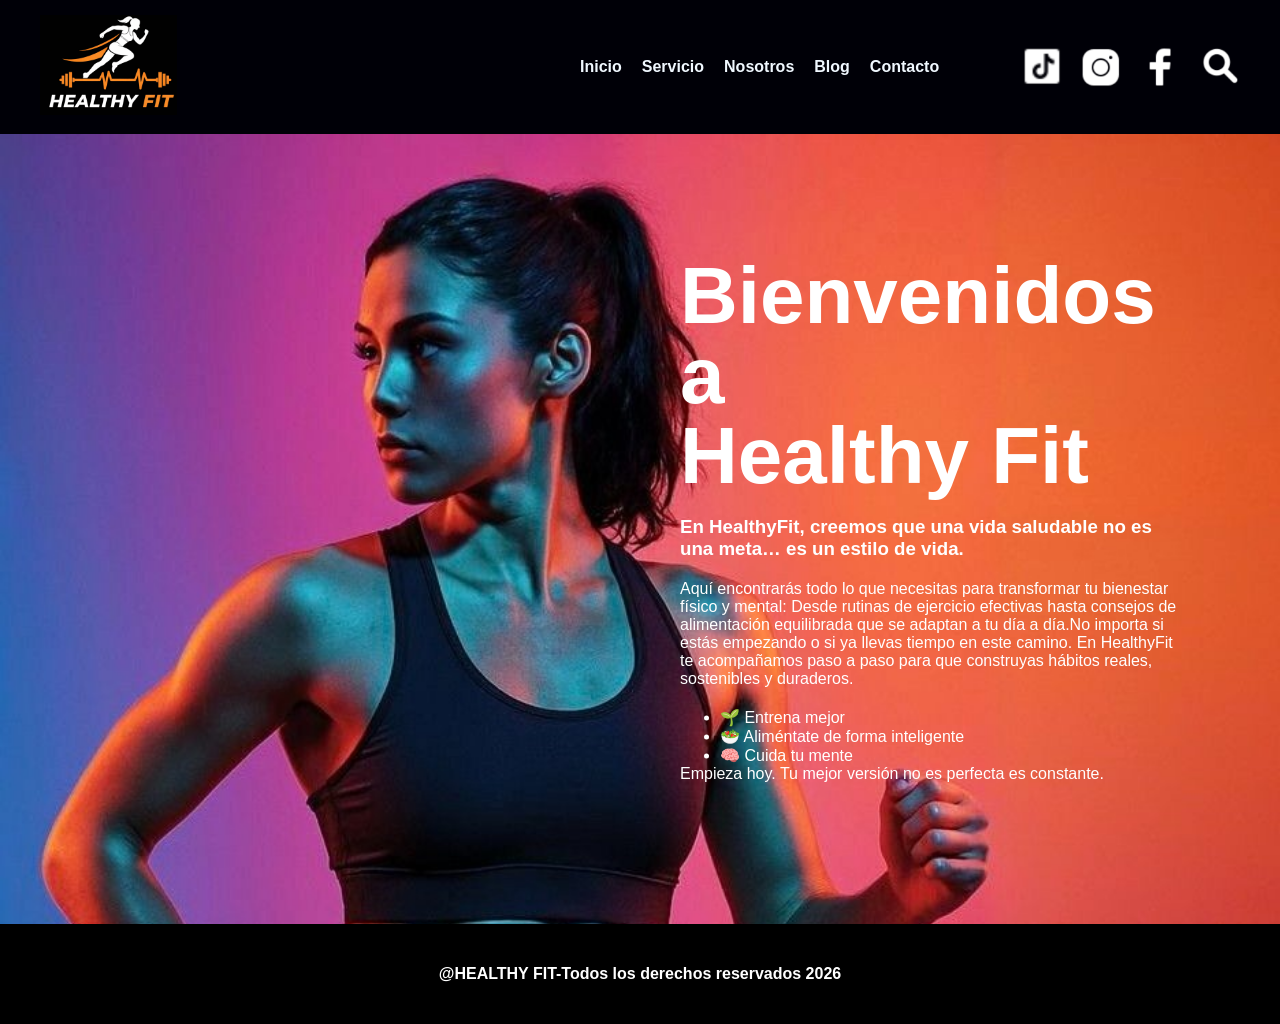
<file: index.html>
<!DOCTYPE html>
<html lang="es">
<head>
    <meta charset="UTF-8">
    <meta name="viewport" content="width=device-width, initial-scale=1.0">
    <link rel="stylesheet" href="estilos.css">
    <title>HealthyFit</title>
</head>
<body>
<header class="cabecera"> 
    <div class="logo">
        <img src="IMAGENES/logo.png" alt="logo">
    </div>
    <nav class="menu">
        <ul>
            <li><a href="index.html">Inicio</a></li>
            <Li><a href="servicio.html" target="contenidoframe">Servicio</a></Li>
            <li><a href="nosotros.html" target="contenidoframe">Nosotros</a></li>
            <li><a href="blog.html" target="contenidoframe">Blog</a></li>
            <li><a href="contacto.html" target="contenidoframe" >Contacto</a></li>
        </ul>
    </nav>
    <div class="redes">
        <img src="IMAGENES/iconos/tiktok.png" alt="tiktok">
        <img src="IMAGENES/iconos/instagram.png" alt="instagram">
        <img src="IMAGENES/iconos/facebook.png" alt="facebook">
        <img src="IMAGENES/iconos/buscar.png" alt="buscar">
    </div>
    </header>

    <div class="contenido">
        <iframe name="contenidoframe" src="inicio_ portada.html"></iframe>
    </div>
<footer class="pie_de_pagina">
 <p>@HEALTHY FIT-Todos los derechos reservados 2026</p>

</footer>
</body>
</html>
</file>
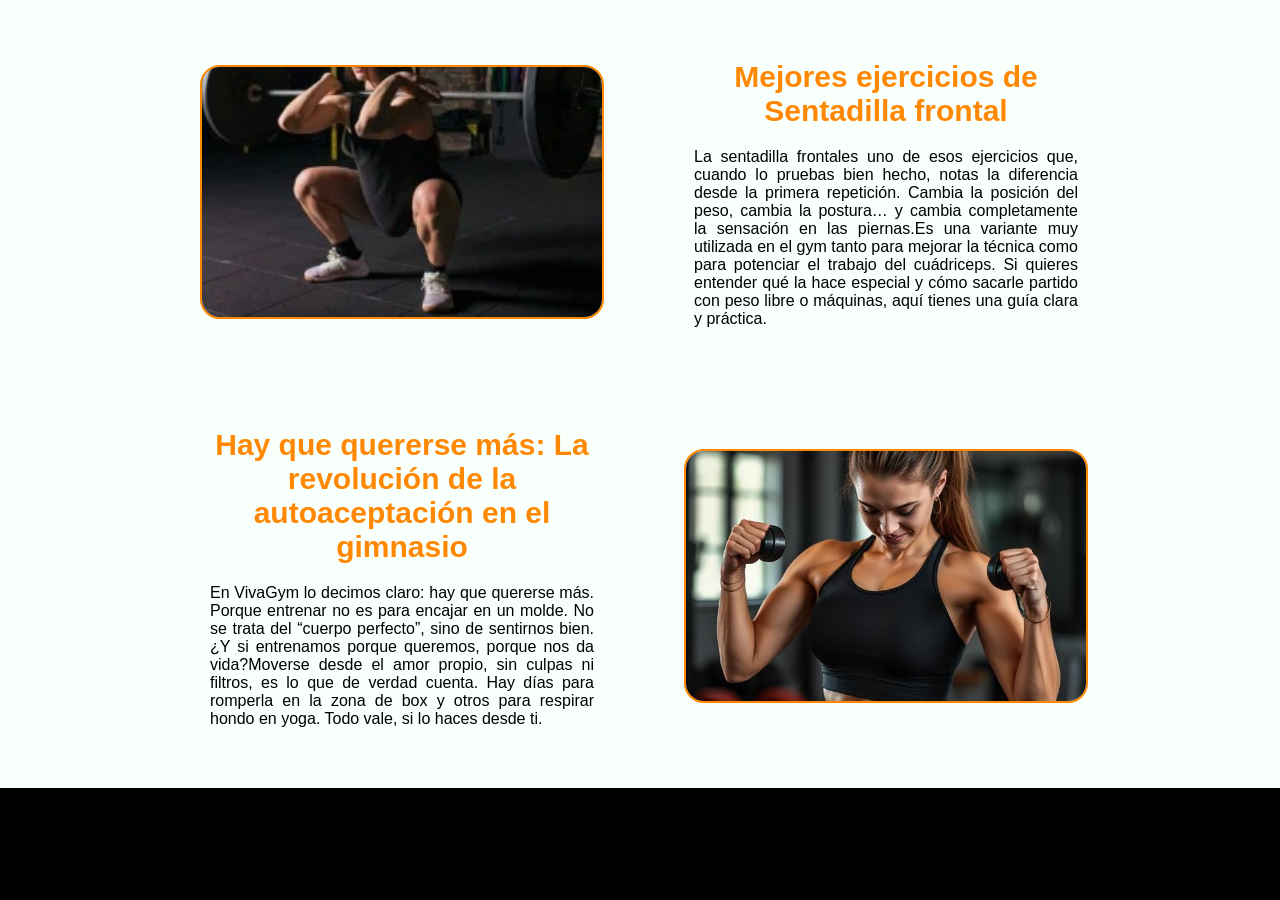
<file: blog.html>
<!DOCTYPE html>
<html lang="es">
<head>
    <meta charset="UTF-8">
    <meta name="viewport" content="width=device-width, initial-scale=1.0">
    <link rel="stylesheet" href="estilos.css">
    <title>blog</title>
</head>
<body>
    <div class="blog">
        <div class="imagenL">
            <img src="IMAGENES/blog/sentadillas.jpeg" alt="sentadillas">
        </div>
        <div class="post">
            <h3>Mejores ejercicios de Sentadilla frontal </h3>
            <p>La sentadilla frontales uno de esos ejercicios que, cuando lo pruebas bien hecho, notas la diferencia desde la primera repetición. Cambia la posición del peso, cambia la postura… y cambia completamente la sensación en las piernas.Es una variante muy utilizada en el gym tanto para mejorar la técnica como para potenciar el trabajo del cuádriceps. Si quieres entender qué la hace especial y cómo sacarle partido con peso libre o máquinas, aquí tienes una guía clara y práctica.</p>
        </div>
    
        <div class="post">
            <h3>Hay que quererse más: La revolución de la autoaceptación en el gimnasio</h3>
            <p>En VivaGym lo decimos claro: hay que quererse más. Porque entrenar no es para encajar en un molde. No se trata del “cuerpo perfecto”, sino de sentirnos bien.¿Y si entrenamos porque queremos, porque nos da vida?Moverse desde el amor propio, sin culpas ni filtros, es lo que de verdad cuenta. Hay días para romperla en la zona de box y otros para respirar hondo en yoga. Todo vale, si lo haces desde ti.</p>
        </div>
        <div class="imagenR">
            <img src="IMAGENES/blog/autoaceptacion.jpeg" alt="autoaceptacion">
        </div>
    </div>
</body>
</html>
</file>
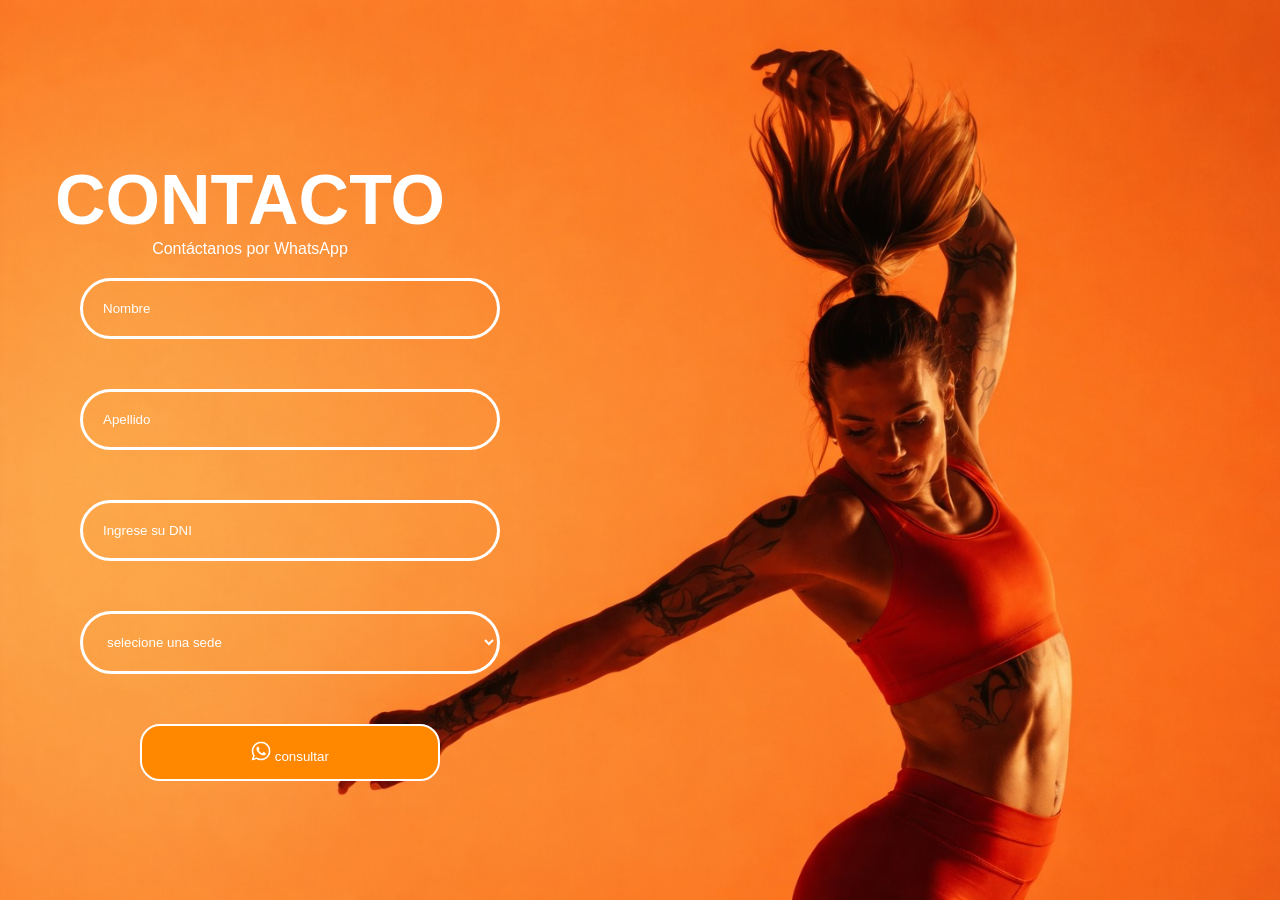
<file: contacto.html>
<!DOCTYPE html>
<html lang="es">
<head>
    <meta charset="UTF-8">
    <meta name="viewport" content="width=device-width, initial-scale=1.0">
    <link rel="stylesheet" href="estilos.css">
    <title>contacto</title>
</head>
<body>
    <section class="contacto">

    <div class="contacto_contenedor">
        <h1>CONTACTO</h1>
    <p>Contáctanos por WhatsApp</p>
         <form class="contacto_formulario">
            <input type="text" placeholder="Nombre" required>
             <input type="text" placeholder="Apellido" required>
             <input type="text" placeholder="Ingrese su DNI" pattern="[0-9]{8}" required>
  
    <select required>
        <option >selecione una sede</option>
         <option >Yarinacocha</option>
          <option >callleria</option>
           <option >manantay</option>
            <option >san jose</option>
             <option >campo verde</option> 
    </select>
    <button> <img src="IMAGENES/iconos/wsp.png" alt="wsp"> consultar</button>
    </form>
    </div>
</section>
</body>
</html>
</file>
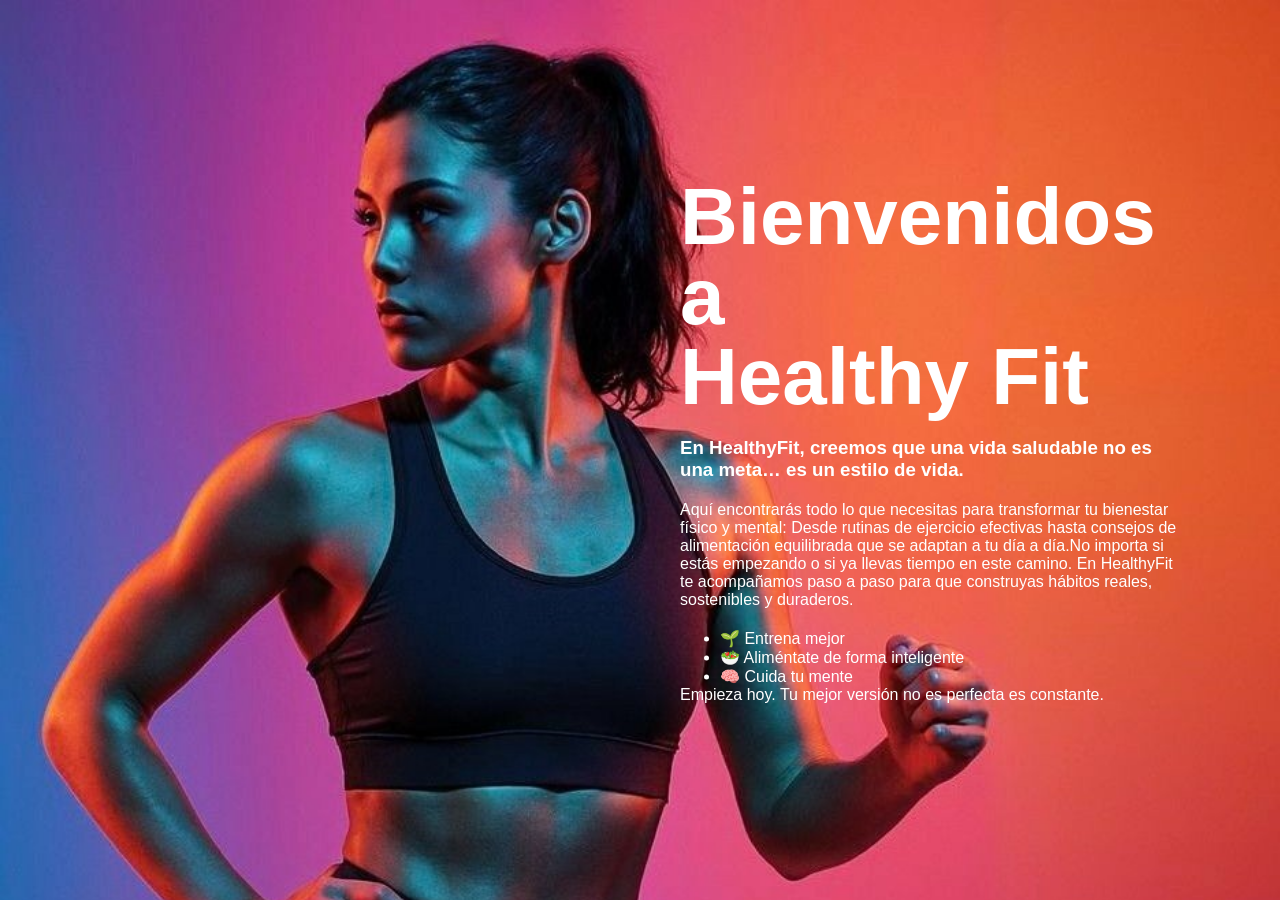
<file: inicio_ portada.html>
<!DOCTYPE html>
<html lang="es">
<head>
    <meta charset="UTF-8">
    <meta name="viewport" content="width=device-width, initial-scale=1.0">
     <link rel="stylesheet" href="estilos.css">
    <title>Portada</title>
</head>

<body>
    <section class="portada">
        <div class="portada_texto">
       <h1> Bienvenidos a <br>Healthy Fit</h1>
       <h3>En HealthyFit, creemos que una vida saludable no es una meta… es un estilo de vida.</h3>
       <p>Aquí encontrarás todo lo que necesitas para transformar tu bienestar físico y mental: Desde rutinas de ejercicio efectivas hasta consejos de alimentación equilibrada que se adaptan a tu día a día.No importa si estás empezando o si ya llevas tiempo en este  camino. En HealthyFit te acompañamos paso a paso para que construyas hábitos reales, sostenibles y duraderos.</p>
        <ul>
            <li>🌱 Entrena mejor</li>
            <li>🥗 Aliméntate de forma inteligente</li>
            <li>🧠 Cuida tu mente</li>
        </ul>
        <p>Empieza hoy. Tu mejor versión no es perfecta es constante.</p>
        </div>
    </section>
    
</body>
</html>
</file>
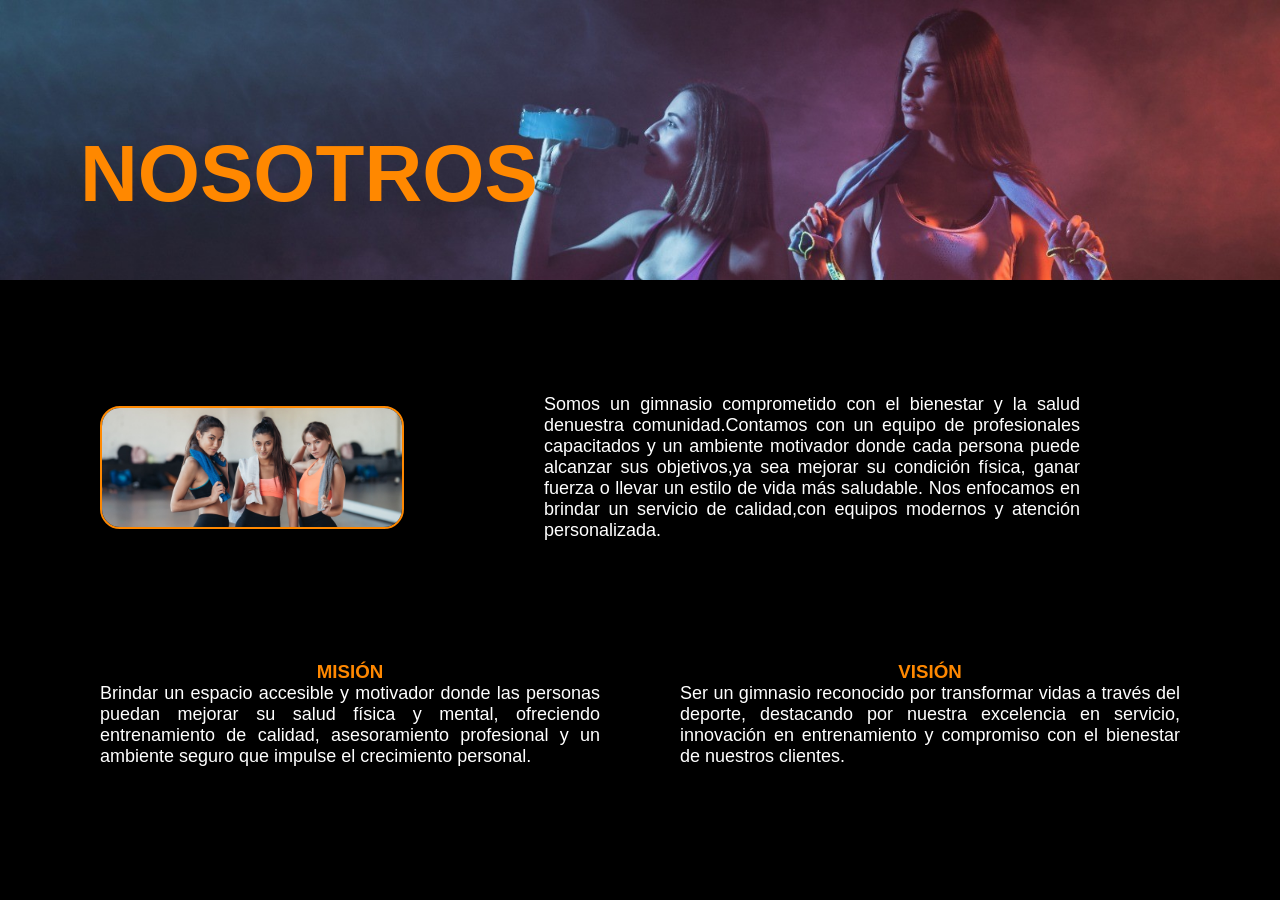
<file: nosotros.html>
<!DOCTYPE html>
<html lang="es">
<head>
    <meta charset="UTF-8">
    <meta name="viewport" content="width=device-width, initial-scale=1.0">
    <link rel="stylesheet" href="estilos.css">
    <title>nosotros</title>
</head>
<body>
    <header class="cabecera_nosotros">
        <img src="IMAGENES/nosotros/portada nosotros.jpeg" alt="nosotros">
        <h1>NOSOTROS</h1>
    </header>
    <div class="equipo">
        <img src="IMAGENES/nosotros/equipo.jpeg" alt="equipo">
        <p>Somos un gimnasio comprometido con el bienestar y la salud denuestra comunidad.Contamos con un equipo de profesionales capacitados y un ambiente motivador donde cada persona puede alcanzar sus objetivos,ya sea mejorar su condición física,
            
ganar fuerza o llevar un estilo de vida más saludable. Nos enfocamos en brindar un servicio de calidad,con equipos modernos y atención personalizada.</p>
    </div>
    <div class="mi_vis">
        <div class="bloque">
            <h3>MISIÓN</h3>
            <P>Brindar un espacio accesible y motivador donde las personas puedan mejorar su salud física y mental, ofreciendo entrenamiento de calidad, asesoramiento profesional y un ambiente seguro que impulse el crecimiento personal.</P>
        </div>
        <div class="bloque">
            <h3>VISIÓN</h3>
            <P>Ser un gimnasio reconocido por transformar vidas a través del deporte, destacando por nuestra excelencia en servicio, innovación en entrenamiento y compromiso con el bienestar de nuestros clientes.</P>
        </div>
    </div>
</body>
</html>
</file>
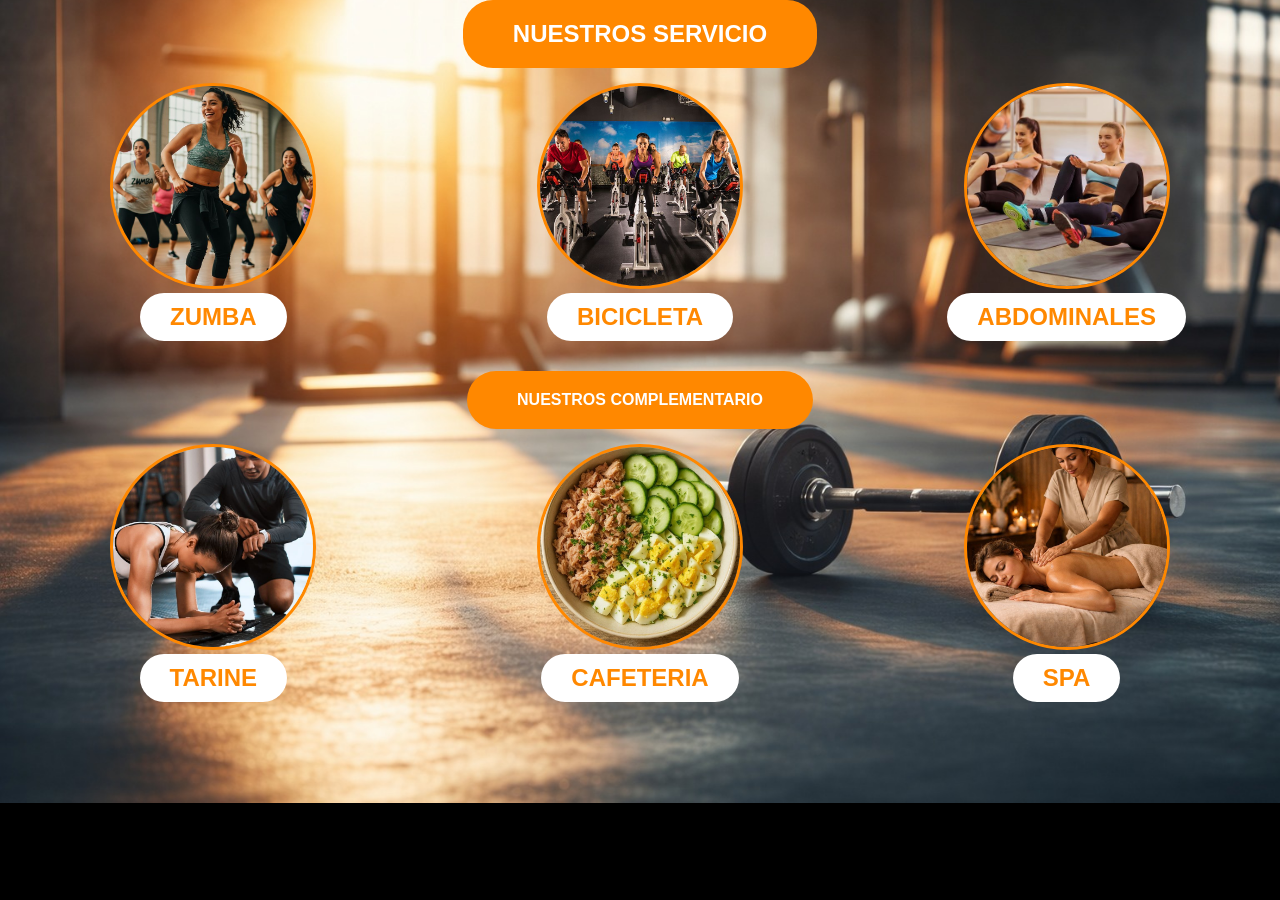
<file: servicio.html>
<!DOCTYPE html>
<html lang="es">
<head>
    <meta charset="UTF-8">
    <meta name="viewport" content="width=device-width, initial-scale=1.0">
   <link rel="stylesheet" href="estilos.css">
    <title>servicio</title>
</head>
<body class="servicio-body">
    <section class="servicio_seccion">
        <h1>NUESTROS SERVICIO</h1>
        <div class="servicio_grilla">
        <div class="elemento_servicio">
            <img src="IMAGENES/servicios/zumba servi.jpeg" alt="zumba">
            <br>
            <h2>ZUMBA</h2>
        </div>
        <div class="elemento_servicio">
            <img src="IMAGENES/servicios/bicicleta.jpeg" alt="bicicleta">
            <br>
            <h2>BICICLETA</h2>
        </div>
        <div class="elemento_servicio">
            <img src="IMAGENES/servicios/abdominales.jpeg" alt="abdominales">
            <br>
            <h2>ABDOMINALES</h2>
        </div>
        </div>
        <section>

        <section class="servicio_seccion">
        <h1>NUESTROS COMPLEMENTARIO</h1>
        <div class="servicio_grilla">
        <div class="elemento_servicio">
            <img src="IMAGENES/servicios/entrenador personal.jpeg" alt="entrenador">
            <br>
            <h2>TARINE</h2>
        </div>
        <div class="elemento_servicio">
            <img src="IMAGENES/servicios/cafeteria.jpeg" alt="cafeteria">
            <br>
            <h2>CAFETERIA</h2>
        </div>
        <div class="elemento_servicio">
            <img src="IMAGENES/servicios/spa.jpeg" alt="spa">
            <br>
            <h2>SPA</h2>
        </div>
        </div>
        <section>

</body>
</html>
</file>
<file: estilos.css>
*{
    margin: 0;
    font-family: sans-serif;
}
body{
    background-color: black;
}
.cabecera{
    background-color: rgb(0, 0, 7);
    color: #ffffff;
    display: flex;
    align-items: center;
    padding: 15px 40px; 

}
.logo{
    width: 500px;
}
.logo img{
    height: 100px;
}
.menu ul{
    display: flex;
    list-style: none;
    gap: 20px;
}
.menu a{
    color: aliceblue;
    text-decoration: none;
    font-weight: bold;
}
.menu a:hover{
    color: #f80;
}
.redes{
    display: flex;
    gap: 20px;
    margin-left: auto;
}
.redes img{
    height: 40px;
}
.contenido{
    background-color: #f80;
    width: 100%;
    height: calc(100vh - 110px);
}
iframe{
    width: 100%;
    height: 100%;
    border: none;
}
.pie_de_pagina{
    background-color: black;
    color: #ffffff;
    text-align: center;
    height: 100px;
    font-weight: bolder;
    align-content: center;
}
/* ***********************************
AQUI PERSONALIZO LA SECCIÓN DE PORTADA
**************************************** */
.portada{
    height: 100vh;
    background-image: url(IMAGENES/Portada.png);
    background-size: cover;
    background-position: top;
    background-repeat: no-repeat;
    position: relative;
}
.portada_texto{
    position:absolute;
    top: 50%;
    right: 50px;
    transform: translateY(-50%);
    width: 500px;
    color: #ffffff;
    padding: 50px;
}
.portada_texto h1{
    font-size: 80px;
    line-height: 1;
    margin-bottom: 20px;
}
.portada_texto h3{
    font-weight: 600;
    margin-bottom: 20px;
}
.portada_texto p{
    font-size: 16px;
    margin-bottom: 20px;
}
.beneficio{
    list-style: none;
    margin-bottom: 20px;
}
.beneficio li{
    font-size: 25px;
}
/* ***********************************
AQUI PERSONALIZO LA SECCIÓN DE SERVICIOS
**************************************** */
.servicio-body{
    background-image: url("IMAGENES/servicios/fondo_servicio.jpeg");
    background-size: cover;
    background-position: center;
    background-repeat: no-repeat;
}
.servicio_seccion h1{
    background-color: #f80;
    color: white;
    padding: 20PX 50PX;
    border-radius: 30PX;
    display: inline-block;
    margin-bottom: 15PX;
}
.elemento_servicio img{
    width: 200px;
    height: 200px;
    object-fit: cover;
    border-radius: 50%;
    border: 3px solid #f80;
}
.servicio_seccion h2{
    background-color: rgb(255, 255, 255);
    color: #f80;
    padding: 10PX 30PX;
    border-radius: 30PX;
    display: inline-block;
}
.servicio_grilla{
    display: grid;
    grid-template-columns: repeat(3,1fr);
    margin-bottom: 30PX;
}
.servicio_seccion{
    text-align: center;
    margin-bottom: 50px;

}
/* ***********************************
AQUI PERSONALIZO LA SECCIÓN DE NOSOTROS
**************************************** */
.cabecera_nosotros{
    position: relative;
    width: 100%;
}
.cabecera_nosotros img{
    width: 100%;
}
.cabecera_nosotros h1{
    position: absolute;
    top: 45%;
    color: #f80;
    font-size: 80px;
    padding-left: 80px;
    font-weight: 800;
}
.equipo{
    
    color: white;
    display: flex;
    gap: 40px;
    align-items: center;
    padding: 10px 100px;
}
.equipo img{
    
    width: 300px;
    border-radius: 20px;
    border: #f80 solid 2px;
}
.equipo p{
    padding: 100px;
    text-align: justify;
    font-size: large;
}
.mi_vis{
    display: grid;
    text-align: center;
    grid-template-columns: 1fr 1fr;
    color: white;
    padding: 10px 100px;
    gap: 80px;
}
.bloque h3{
    color: #f80;

}
.bloque p{
    text-align: justify;
    font-size: large;
}
/***********************************
AQUI PERSONALIZO LA SECION BLOG
***********************************/
.blog{
    background-color: #f9fffb;
    display: grid;
    grid-template-columns: 1fr 1fr;
    gap: 80px;
    padding: 50px;
    padding-right: 200px;
    padding-left: 200px;
}
.blog img{
    width: 400px;
    height: 250px;
    object-fit: cover;
    border-radius: 20px;
    border: #f80 solid 2px;
}
.imagenL{
    text-align: right;
    align-content: center;
}
.imagenR{
    text-align: left;
    align-content: center;
}
.post{
    display: flex;
    flex-direction: column;
    text-align: center;
    padding: 10px;
}
.post h3{
    color: #f80;
    margin-bottom: 20px;
    font-size: 30px;
}
.post P{
    text-align: justify;
}
/***********************************
AQUI PERSONALIZO LA SECCION  CONTACTO
***********************************/
.contacto{
    min-height: 100vh;
    background-image: url("IMAGENES/contacto.jpeg");
    display: flex;
    flex-direction: column;
    color: white;
    background-size: cover;
    justify-content: center;
}
.contacto h1{
    font-size: 70px;
    padding-top: 40px;
  
}
.contacto_contenedor{
    text-align: center;
    width: 500px;
}
.contacto_formulario{
    padding-left: 80px;
    padding-top: 20px;
    display: flex;
    flex-direction: column;
    gap: 50px;
}
.contacto_formulario input,
.contacto_formulario select{
    border-radius: 40px;
    padding: 20px;
    border: 3px solid white;
    color: white;
    background: transparent;
    outline: none;
}
.contacto_formulario input::placeholder{
  color: white;
}
.contacto_formulario option{
    color: black;
}
.contacto_formulario button{
    align-self: center;
    padding: 15px;
    width: 300px;
    border: 2px solid white;
    border-radius: 20px;
    background-color: #f80;
    color: white;
}
.contacto_formulario button img{
    width: 20px;
}
/******************************************
AQUI HAGO LA WEB RESPONSIVE PARA CELULARES
********************************************/
@media(max-width:768px){
    /*REPONSIVO PORTADA*/
.cabecera{
    flex-direction: column;
}
.menu ul{
    flex-direction: column;
}
.redes{
    margin-left: 0;
}
.portada{
    height: auto;
    padding: 500px 20px;
}
.portada-texto{
    transform: none;
    position: static;
    width: 100% 20px;
    text-align: center;
}
/*RESPONSIVO SERVICIOS*/
.servicio_grilla{
    grid-template-columns: 1fr;
    gap: 50px;
}
/*RESPONSIVO NOSOTROS*/
.equipo{
    flex-direction: column;
}
.equipo p{
    padding: 20px 20px;
}
.equipo img{
    width: 100%; 
}
.cabecera_nosotros h1{
    padding-left: 20%;
}
.mi_vis{
     grid-template-columns: 1fr;
}
/*RESPONSIVO BLOG*/
.blog{
    grid-template-columns: 1fr;
}
.contacto{
    align-items: center;
}
}
</file>
